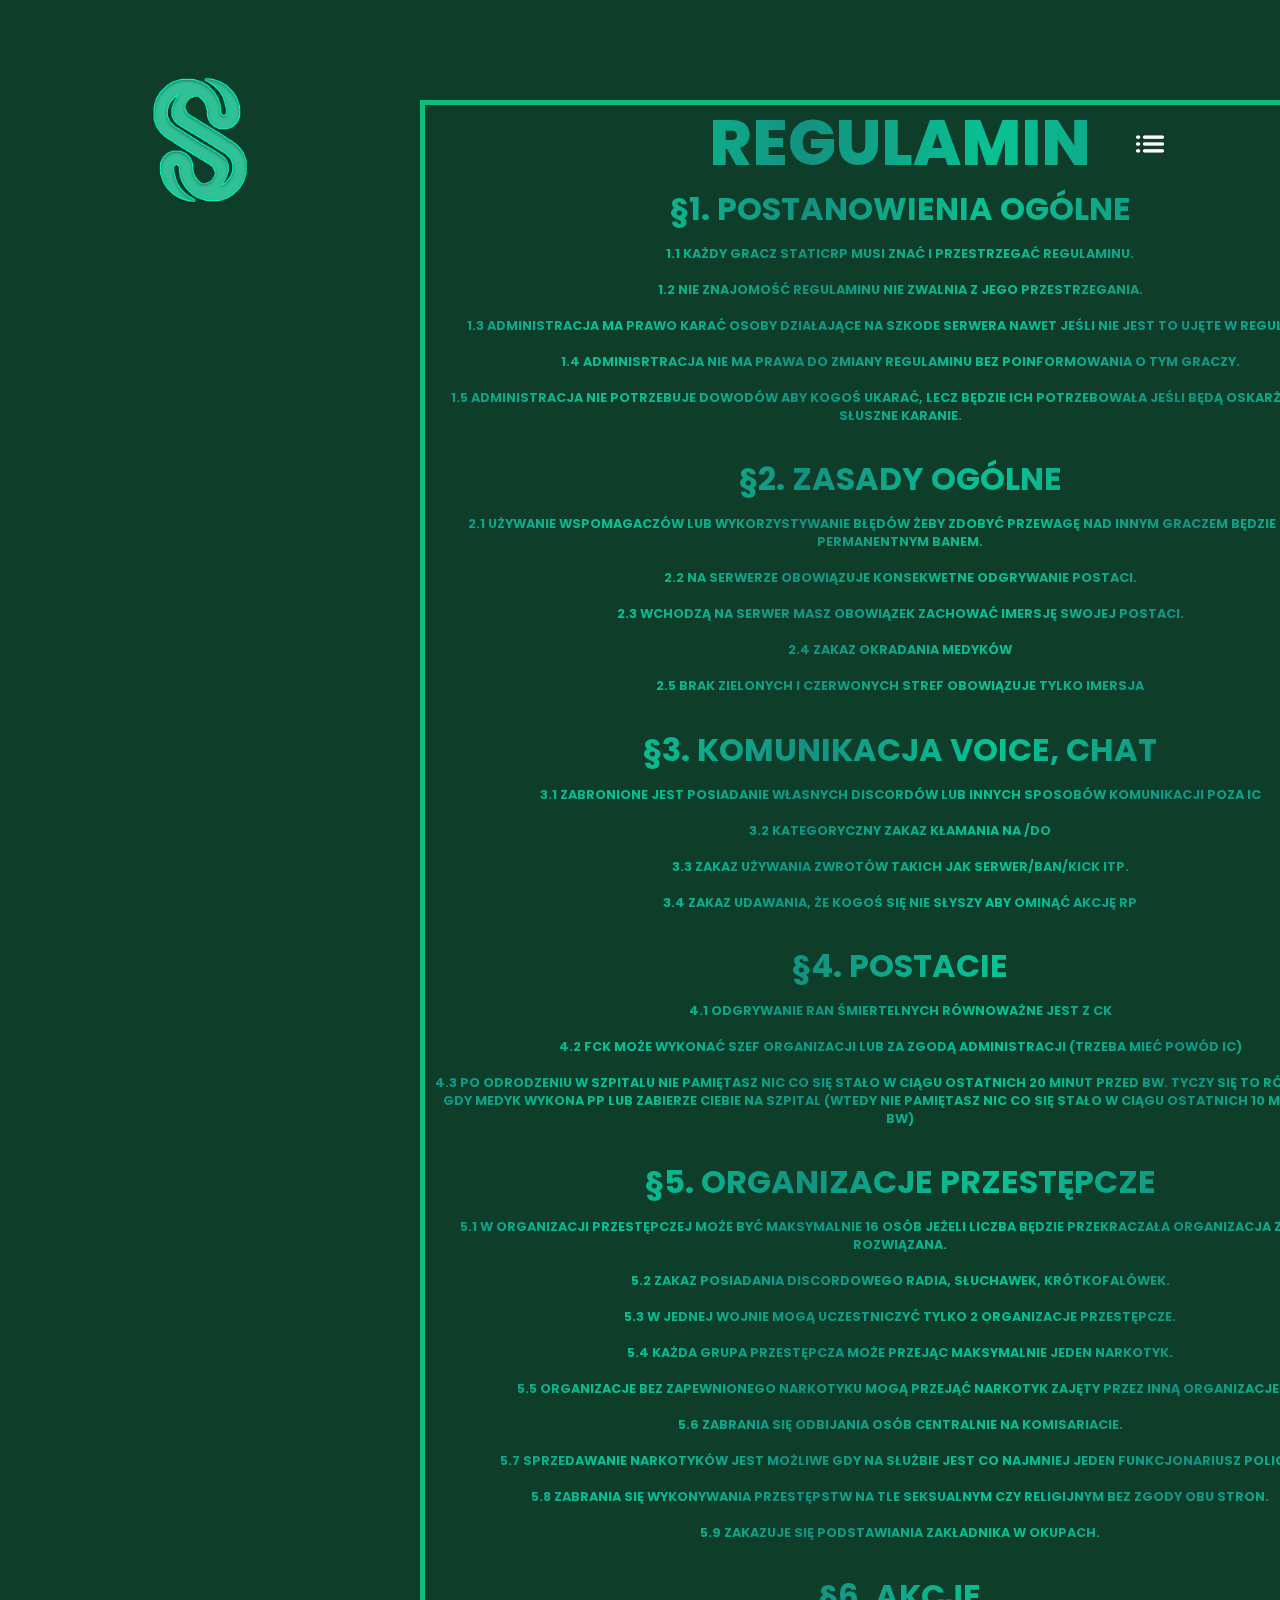
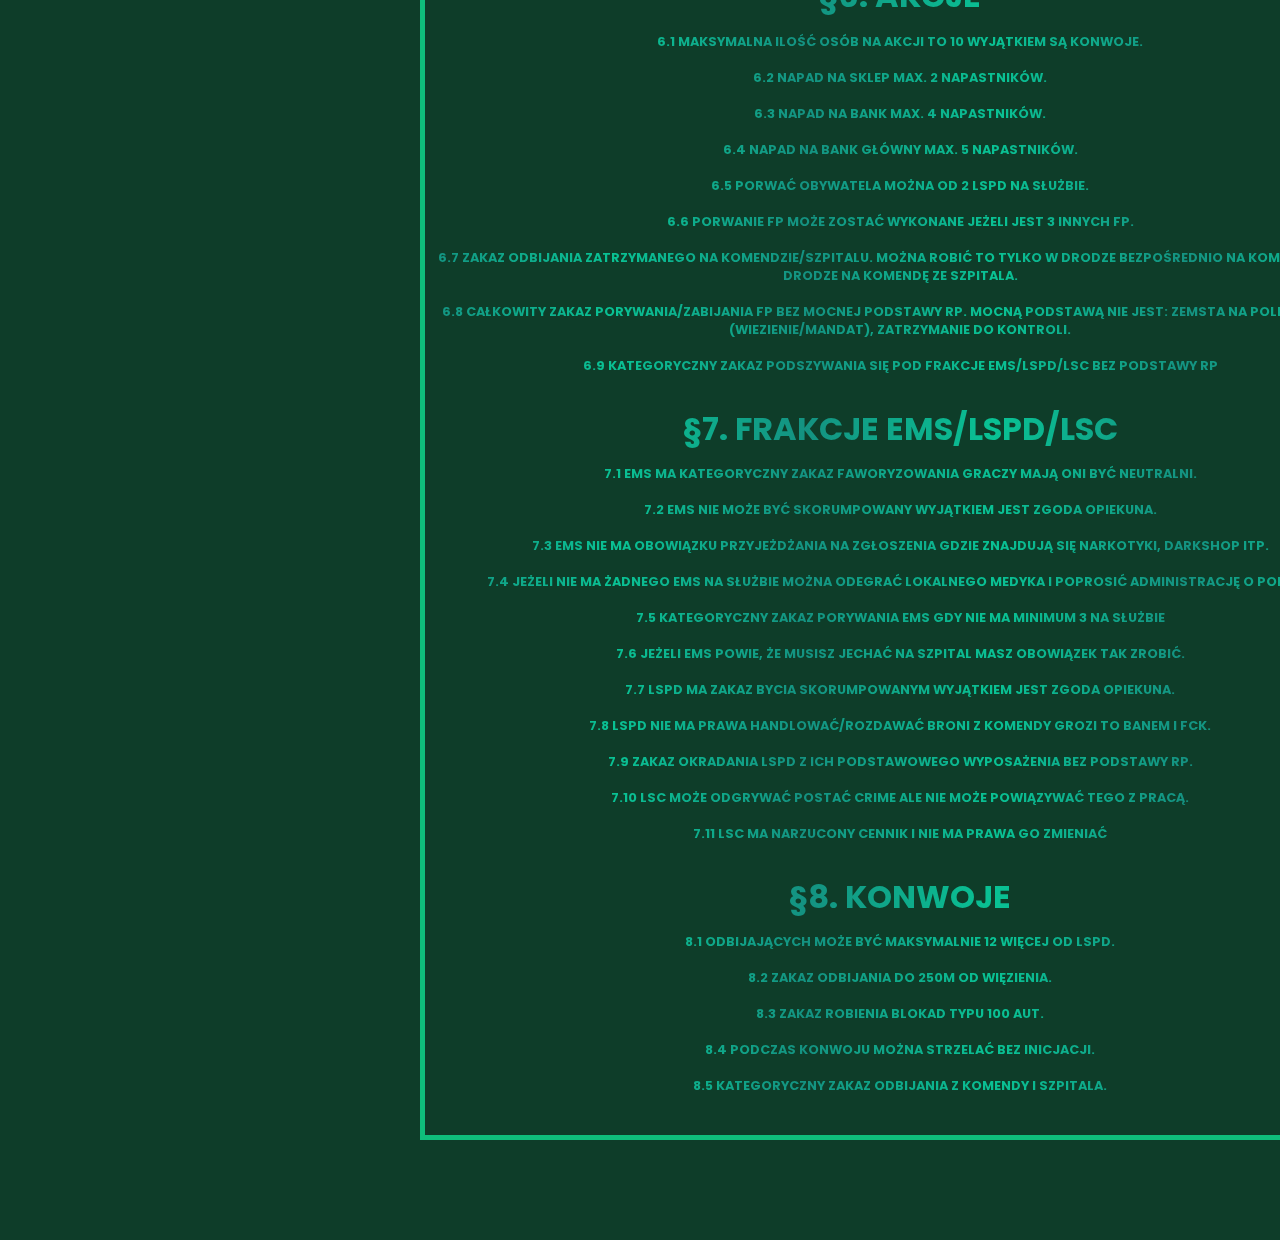
<file: pages/reg.html>
<!-- 
``````````````````````````````````````````
Tematyka strony: Strona StaticRP

Autor: sponge

``````````````````````````````````````````
 -->



<!DOCTYPE html>
<html lang="pl">
<head>
    <meta charset="UTF-8">
    <meta http-equiv="X-UA-Compatible" content="IE=edge">
    <meta name="viewport" content="width=device-width, initial-scale=1.0">
    
    <script src="https://code.jquery.com/jquery-3.6.0.js"></script>
    <link rel="stylesheet" href="scripts/style-reg.css">
    <link rel='shortcut icon' type='image/png' href='source/favicon.png'/>
    <title>Static RolePlay</title>
</head>
<body>

    <section class='showcase'>
    
    <header>
        <div class='logo'>
            <img height="200" width="200" src="source/Logo.png">
        </div>


        <div class='toggle' ></div>
        
    </header>


    <div class="overlay"></div>

            <div class="text3"> 
                <h1 class="awesomee">REGULAMIN</h1>
                <h3     class="awesomee">§1. Postanowienia ogólne</h3>
                <h5 class="awesom">1.1 Każdy gracz StaticRP musi znać i przestrzegać regulaminu.<br><br>
                    1.2 Nie znajomość regulaminu nie zwalnia z jego przestrzegania.<br><br>
                    1.3 Administracja ma prawo karać osoby działające na szkode serwera nawet jeśli nie jest to ujęte w regulaminie.<br><br>
                    1.4 Adminisrtracja nie ma prawa do zmiany regulaminu bez poinformowania o tym graczy.<br><br>
                    1.5 Administracja nie potrzebuje dowodów aby kogoś ukarać, lecz będzie ich potrzebowała jeśli będą oskarżenia o nie słuszne karanie.<br><br>
                </h5>
                <h3     class="awesomee">§2. Zasady Ogólne</h3>
                <h5 class="awesom">2.1 Używanie wspomagaczów lub wykorzystywanie błędów żeby zdobyć przewagę nad innym graczem będzie karany permanentnym banem. <br><br>
                    2.2 Na serwerze obowiązuje konsekwetne odgrywanie postaci. <br><br>
                    2.3 Wchodzą na serwer masz obowiązek zachować imersję swojej postaci. <br><br>
                    2.4 Zakaz okradania medyków<br><br>
                    2.5 Brak zielonych i czerwonych stref obowiązuje tylko imersja<br><br>
                </h5>
                <h3     class="awesomee">§3. Komunikacja Voice, chat</h3>
                <h5 class="awesom">3.1 Zabronione jest posiadanie własnych discordów lub innych sposobów komunikacji poza IC<br><br>
                    3.2 Kategoryczny zakaz kłamania na /do<br><br>
                    3.3 Zakaz używania zwrotów takich jak serwer/ban/kick itp.<br><br>
                    3.4 Zakaz udawania, że kogoś się nie słyszy aby ominąć akcję RP<br><br>
                </h5>
                <h3     class="awesomee">§4. Postacie</h3>
                <h5 class="awesom">4.1 Odgrywanie ran śmiertelnych równoważne jest z CK<br><br>
                    4.2 FCK może wykonać szef organizacji lub za zgodą administracji (trzeba mieć powód IC)<br><br>
                    4.3 Po odrodzeniu w szpitalu nie pamiętasz nic co się stało w ciągu ostatnich 20 minut przed BW. Tyczy się to również tego gdy medyk wykona PP lub zabierze Ciebie na szpital (wtedy nie pamiętasz nic co się stało w ciągu ostatnich 10 minut przed BW)<br><br>
                </h5>
                <h3     class="awesomee">§5. Organizacje przestępcze</h3>
                <h5 class="awesom">5.1 W organizacji przestępczej może być maksymalnie 16 osób jeżeli liczba będzie przekraczała organizacja zostanie rozwiązana.<br><br>
                    5.2 Zakaz posiadania discordowego radia, słuchawek, krótkofalówek.<br><br>
                    5.3 W jednej wojnie mogą uczestniczyć tylko 2 organizacje przestępcze.<br><br>
                    5.4 Każda grupa przestępcza może przejąc maksymalnie jeden narkotyk.<br><br>
                    5.5 Organizacje bez zapewnionego narkotyku mogą przejąć narkotyk zajęty przez inną organizacje.<br><br>
                    5.6 Zabrania się odbijania osób centralnie na komisariacie.<br><br>
                    5.7 Sprzedawanie narkotyków jest możliwe gdy na służbie jest co najmniej jeden funkcjonariusz policji.<br><br>
                    5.8 Zabrania się wykonywania przestępstw na tle seksualnym czy religijnym bez zgody obu stron.<br><br>
                    5.9 Zakazuje się podstawiania zakładnika w okupach.<br><br>
                </h5>
                <h3     class="awesomee">§6. Akcje</h3>
                <h5 class="awesom">6.1 Maksymalna ilość osób na akcji to 10 wyjątkiem są konwoje.<br><br>
                    6.2 Napad na sklep max. 2 napastników.<br><br>
                    6.3 Napad na bank max. 4 napastników.<br><br>
                    6.4 Napad na bank główny max. 5 napastników.<br><br>
                    6.5 Porwać obywatela można od 2 LSPD na służbie.<br><br>
                    6.6 Porwanie FP może zostać wykonane jeżeli jest 3 innych FP.<br><br>
                    6.7 Zakaz odbijania zatrzymanego na komendzie/szpitalu. Można robić to tylko w drodze bezpośrednio na komendę, lub w drodze na komendę ze szpitala.<br><br>
                    6.8 Całkowity zakaz porywania/zabijania FP bez mocnej podstawy RP. Mocną podstawą nie jest: Zemsta na policjancie za (wiezienie/mandat), zatrzymanie do kontroli.<br><br>
                    6.9 Kategoryczny zakaz podszywania się pod frakcje EMS/LSPD/LSC bez podstawy RP<br><br>
                </h5>
                <h3     class="awesomee">§7. Frakcje EMS/LSPD/LSC</h3>
                <h5 class="awesom">7.1 EMS ma kategoryczny zakaz faworyzowania graczy mają oni być neutralni.<br><br>
                    7.2 EMS nie może być skorumpowany wyjątkiem jest zgoda opiekuna.<br><br>
                    7.3 EMS nie ma obowiązku przyjeżdżania na zgłoszenia gdzie znajdują się narkotyki, darkshop itp.<br><br>
                    7.4 Jeżeli nie ma żadnego EMS na służbie można odegrać lokalnego medyka i poprosić administrację o pomoc.<br><br>
                    7.5 Kategoryczny zakaz porywania EMS gdy nie ma minimum 3 na służbie<br><br>
                    7.6 Jeżeli EMS powie, że musisz jechać na szpital masz obowiązek tak zrobić.<br><br>
                    7.7 LSPD ma zakaz bycia skorumpowanym wyjątkiem jest zgoda opiekuna.<br><br>
                    7.8 LSPD nie ma prawa handlować/rozdawać broni z komendy grozi to banem i FCK.<br><br>
                    7.9 Zakaz okradania LSPD z ich podstawowego wyposażenia bez podstawy RP.<br><br>
                    7.10 LSC może odgrywać postać crime ale nie może powiązywać tego z pracą.<br><br>
                    7.11 LSC ma narzucony cennik i nie ma prawa go zmieniać<br><br>
                </h5>
                <h3     class="awesomee">§8. Konwoje</h3>
                <h5 class="awesom">8.1 Odbijających może być maksymalnie 12 więcej od LSPD.<br><br>
                    8.2 Zakaz odbijania do 250m od więzienia.<br><br>
                    8.3 Zakaz robienia blokad typu 100 aut.<br><br>
                    8.4 Podczas konwoju można strzelać bez inicjacji.<br><br>
                    8.5 Kategoryczny zakaz odbijania z komendy i szpitala.<br><br>
                </h5>

            </div>

               
                
</section>    
            <div class="menu">
                <ul>
                    <li><a href="../index.html">STRONA GŁÓWNA</a></li>
                    <li><a href="./faq.html">FAQ</a></li>
                    <li><a href="./tut.html">JAK ZACZĄĆ</a></li>
                    <li><a href="./us.html">O NAS</a></li>
                    <li><a href="./contact.html">KONTAKT</a></li>
                    <li><a href="./reg.html">REGULAMIN</a></li>
                </ul>
            </div>   
</body>

<script src="scripts/script-reg.js"></script>
</html>
</file>
<file: pages/scripts/style-reg.css>
@import url('https://fonts.googleapis.com/css2?family=Poppins:wght@300;400;500;700&display=swap');
    
    *{
        box-sizing: border-box;
        margin: 0;
        padding: 0;
        font-family: 'Poppins', sans-serif;
        
        
}
/* --------------------------------------------------------------------------- */

   .showcase{
    position: absolute;
    right: 0;
    width: 100%;
    min-height: 100vh;
    padding: 100px;
    display: flex;
    justify-content: space-between;
    align-items: center;
    background-color: #114b34;
    color: #fff;
    z-index: 2;
    transition: 0.5s;
}
.showcase audio{
  z-index: 1000;
}
.showcase.active{
    right: 300px;
}

.showcase header {
    position: absolute;
    top: 0;
    left: 0;
    width: 100%;
    padding: 40px 100px;
    z-index: 1000;
    display: flex;
    align-items: center;
    justify-content: space-between;
}

.logo{
    text-transform: uppercase;
}

.toggle{
    position: relative;
    width: 60px;
    height: 60px;
    background: url("../source/menu.png");
    overflow:hidden;
    background-repeat: no-repeat;
    background-size: 50px;
    background-position: center;
    cursor: pointer;
}
.toggle.active{
    background: url("../source/close.png");
    overflow:hidden;
    background-repeat: no-repeat;
    background-size: 35px;
    background-position: center;
    cursor: pointer;
}

.showcase video{
    position: absolute;
    top: 0;
    left: 0;
    width: 100%;
    height: 100%;
    object-fit: cover;
    opacity: 0.3;
}
.overlay{
    position: absolute;
    top: 0;
    left: 0;
    width: 100%;
    height: 100%;
    background-color: #4d4e46;
    opacity: 0.5;
    mix-blend-mode: overlay;
    text-align: center;
}

.text{
    position: relative;
    z-index: 10;
    float: left;
    text-align: center;
}
.text2{
    position: relative;
    z-index: 10;
    float: right;
    text-align: center;
}
.text3{
    position: relative;
    z-index: 10;
    border: 5px solid #0fbe7b;
    text-align: center;
    width: 60em;
    height: 165em;
    left: 20em;
}
.text3 h1{
    font-size: 4em;
    font-weight: 800;
    line-height: 1em;
    text-transform: uppercase;
    text-align: center;
}
.text h4{
    font-size: 1.5em;
    font-weight: 700;
    line-height: 1em;
    text-transform: uppercase;
    text-align: center;
}
 
.inner{
    display: grid;  
    grid-template-columns: 1fr 1fr 1fr;  
    grid-template-rows: 50px 50px;  
}

/* --------------------------------------------------------------------------- */

#tw{
    position: absolute;
    top: 1em;
    left: 60em;
    z-index: 10;
    display: flex;
    justify-content: center;
    align-items: center;
    transform: scale(1);
  }
  #steam{
  position: absolute;
  bottom: 1em;
  left: 6.5em;
  z-index: 10;
  display: flex;
  justify-content: center;
  align-items: center;
  transform: scale(1);
  }
  #tw:hover{
      transform: scale(0.8);
  }
  #steam:hover{
    transform: scale(0.8);
  }
/* --------------------------------------------------------------------------- */

.menu
{
  position: absolute;
  top: 0;
  right: 0;
  width: 300px;
  height: 100%;
  display: flex;
  justify-content: center;
  align-items: center;
  background-color: #fff;
}
.menu ul
{
  position: relative;
}
.menu ul li
{
  list-style: none;
}
.menu ul li a
{
  text-decoration: none;
  font-size: 24px;
  color: #111;
}
.menu ul li a:hover{
    background-image: linear-gradient(to left, rgb(9, 194, 148),rgb(20, 146, 129),rgb(9, 194, 148),rgb(20, 146, 129),rgb(9, 194, 148),rgb(20, 146, 129));
    background-size: 500%;
    -webkit-background-clip: text;
    -webkit-text-fill-color: transparent;  
    animation: rainbow-animation 200s linear infinite;
}


/* --------------------------------------------------------------------------- */

.awesome {
    background-image: linear-gradient(to left, rgb(9, 194, 148),rgb(9, 194, 148),rgb(9, 194, 148),rgb(20, 146, 129)rgb(20, 146, 129),rgb(136, 189, 238)); 
    background-size: 500%;
    -webkit-background-clip: text;
    -webkit-text-fill-color: transparent;  
    animation: rainbow-animation 200s linear infinite;
}
.awesom {
    background-image: linear-gradient(to left, rgb(9, 194, 148),rgb(20, 146, 129),rgb(9, 194, 148),rgb(20, 146, 129),rgb(9, 194, 148),rgb(20, 146, 129)); 
    -webkit-background-clip: text;
    -webkit-text-fill-color: transparent;  
    animation: rainbow-animation 600s linear infinite;
    font-size: 0.8em;
    padding: 0.7em;
    text-transform: uppercase;
    
}
.awesomee {
    background-image: linear-gradient(to left, rgb(9, 194, 148),rgb(20, 146, 129),rgb(9, 194, 148),rgb(20, 146, 129),rgb(9, 194, 148),rgb(20, 146, 129)); 
    -webkit-background-clip: text;
    -webkit-text-fill-color: transparent;  
    animation: rainbow-animation 600s linear infinite;
    font-size: 2em;
    padding: 0.1em;
    text-transform: uppercase;
    
}
.aweso {
    background-image: linear-gradient(to left, rgb(17, 242, 250),rgb(162, 220, 255),rgb(71, 253, 244),rgb(63, 216, 196),rgb(63, 216, 196),rgb(136, 189, 238));  
    -webkit-background-clip: text;
    -webkit-text-fill-color: transparent;  
    animation: rainbow-animation 600s linear infinite;
    font-size: 0.8em;
    padding: 0.2em;
    text-transform: uppercase;
    font-weight: 1000;
    margin-top: 1em;
    
}

@keyframes rainbow-animation {
to {
    background-position: 4500vh;
}
}
/* --------------------------------------------------------------------------- */
@media (max-width: 991px)
{
  .showcase,
  .showcase header
  {
    padding: 40px;
  }
}
.text h2{
    font-size: 2em;
}
.text h4{
    font-size: 0.5;
}
</file>
